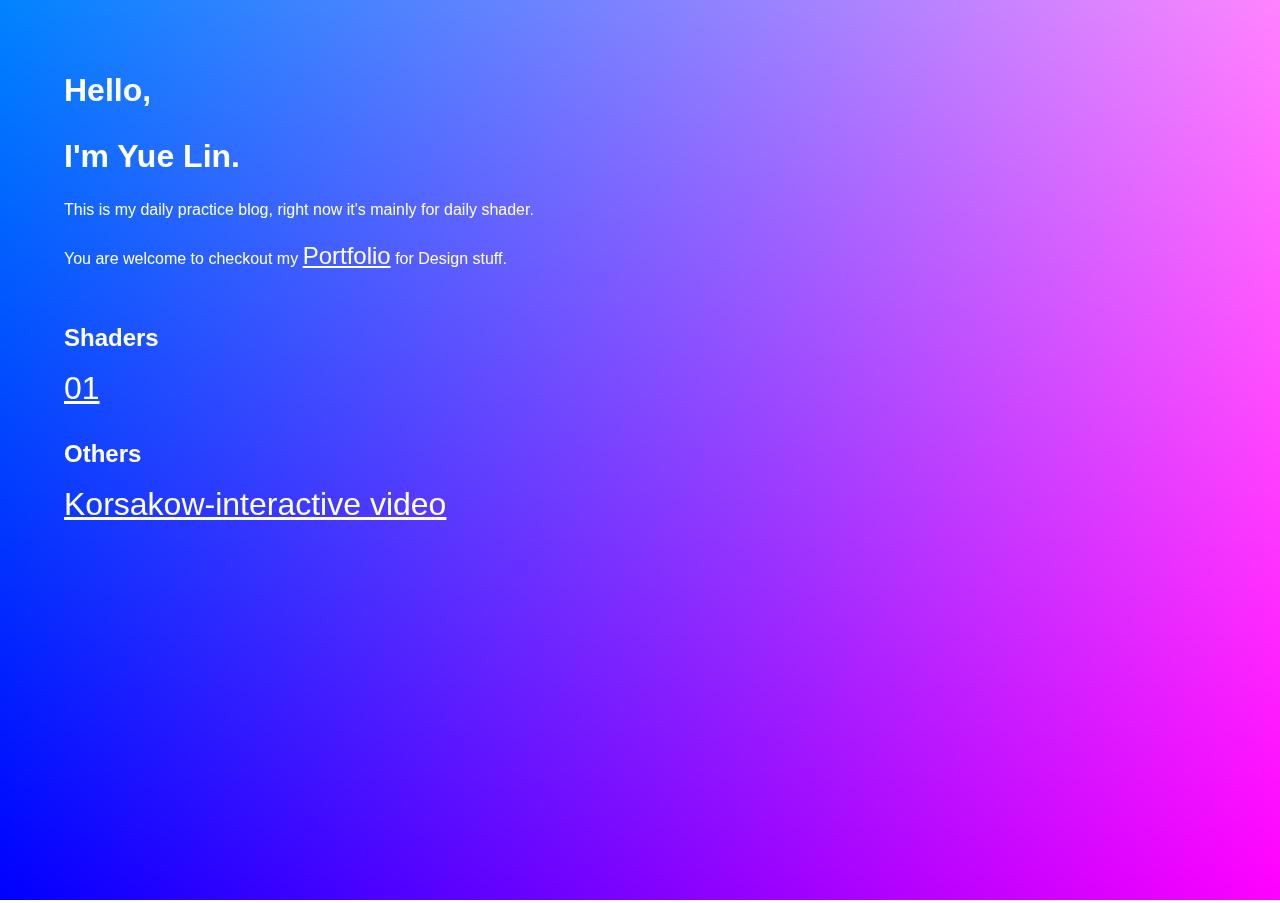
<file: index.html>
<!DOCTYPE html>
<html>

<head>
  <meta charset="utf-8">
  <title>Yue's blog</title>
  <link rel="shortcut icon" href="0_FAVICON_64x64.png">
  <link rel="stylesheet" type="text/css" href="/main.css">

</head>

<body>
<!-- main -->
   <div id = "main">
      <div class = "intro">
         <h1>Hello, </h1>
         <h1>I'm Yue Lin.</h1>
         <p>This is my daily practice blog, right now it's mainly for daily shader.</p>
            <p>You are welcome to checkout my <a href="http://yue.design" target="_blank">Portfolio</a> for Design stuff.</p>
      </div>

      <div class = "content-wrap">
         <div class = "ct">
            <br>
            <h2>Shaders</h2>
            <a href="shaders/shader01/">01</a>
         </div>
         <div class = "ct">
            <br>
            <h2>Others</h2>
            <a href="korsakow/">Korsakow-interactive video</a>
         </div>
      </div>
   </div>

<!-- three.js -->
   <div id="container"></div>
   <script src="shaders/shader01/three.min.js"></script>
   <script id="vertexShader" type="x-shader/x-vertex">
      void main() {
         gl_Position = vec4( position, 1.0 );
      }
   </script>

<!-- shader -->
   <script id="fragmentShader" type="x-shader/x-fragment">

      uniform vec2 u_resolution;
      uniform vec2 u_mouse;
      uniform float u_time;

      void main() {
         vec2 st = gl_FragCoord.xy/u_resolution;
         vec2 mouse = gl_FragCoord.xy/u_mouse;

         gl_FragColor = vec4(st.x,st.y*0.8*abs(sin(u_time*0.2)),1.0,1.0);
      }
   </script>


   <script>
      var container;
      var camera, scene, renderer;
      var uniforms;

      init();
      animate();

      function init() {
         container = document.getElementById( 'container' );

         camera = new THREE.Camera();
         camera.position.z = 1;

         scene = new THREE.Scene();

         var geometry = new THREE.PlaneBufferGeometry( 2, 2 );

         uniforms = {
           u_time: { type: "f", value: 1.0 },
           u_resolution: { type: "v2", value: new THREE.Vector2() },
           u_mouse: { type: "v2", value: new THREE.Vector2() }
         };

         var material = new THREE.ShaderMaterial( {
            uniforms: uniforms,
            vertexShader: document.getElementById( 'vertexShader' ).textContent,
            fragmentShader: document.getElementById( 'fragmentShader' ).textContent
         } );

         var mesh = new THREE.Mesh( geometry, material );
         scene.add( mesh );

         renderer = new THREE.WebGLRenderer();
         renderer.setPixelRatio( window.devicePixelRatio );

         container.appendChild( renderer.domElement );

         onWindowResize();
         window.addEventListener( 'resize', onWindowResize, false );

         document.onmousemove = function(e){
            uniforms.u_mouse.value.x = e.pageX
            uniforms.u_mouse.value.y = e.pageY
         }
      }

      function onWindowResize( event ) {
         renderer.setSize( window.innerWidth, window.innerHeight );
         uniforms.u_resolution.value.x = renderer.domElement.width;
         uniforms.u_resolution.value.y = renderer.domElement.height;
      }

      function animate() {
         requestAnimationFrame( animate );
         render();
      }

      function render() {
         uniforms.u_time.value += 0.05;
         renderer.render( scene, camera );
      }
   </script>
</body>
</file>
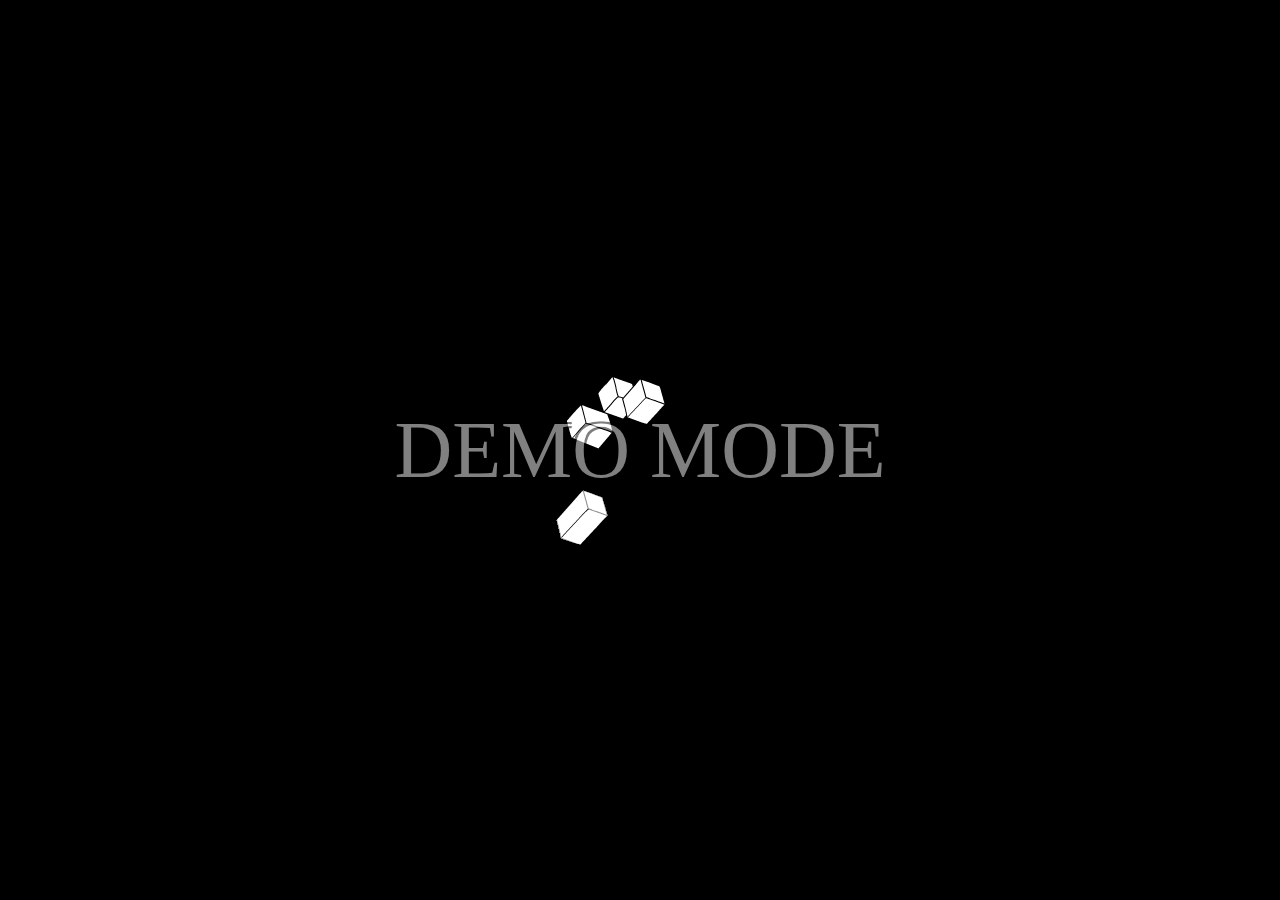
<file: korsakow/index.html>
<!DOCTYPE html PUBLIC "-//W3C//DTD HTML 4.01 Transitional//EN" "http://www.w3.org/TR/html4/loose.dtd"><html><head><meta http-equiv=Content-Type content="text/html; charset=UTF-8"><meta name=viewport content="initial-scale=1.0, user-scalable=no"><title>Untitled Project</title><link type=text/css rel=stylesheet href=data/sys/css/korsakow.css><link type=text/css rel=stylesheet href=data/sys/css/project.css><script type=text/javascript src=data/sys/lib/ware.js></script><script type=text/javascript src=data/sys/lib/jquery.js></script><script type=text/javascript>jQuery.noConflict()</script><script type=text/javascript src=data/sys/lib/handlebars.runtime-v4.0.5.js></script><script type=text/javascript src=data/sys/lib/prototype.class.js></script><script type=text/javascript src=data/sys/js/korsakow_player.js id=korsakow-js></script><script type=text/javascript src=data/sys/js/templates.js></script><script type=text/javascript>jQuery(function() { org.korsakow.Bootstrap.load(); });
</script></head><body><div class=breaking-error><div class="error-message project-load-failed">An error happened while loading the film.</div><div class="error-message mp4-unsupported">Your browser does not currently support the mp4 video format.<br>We recommend using the latest version of Chrome, Safari or Firefox.</div></div><div id=korsakow-root></div></body></html>
</file>
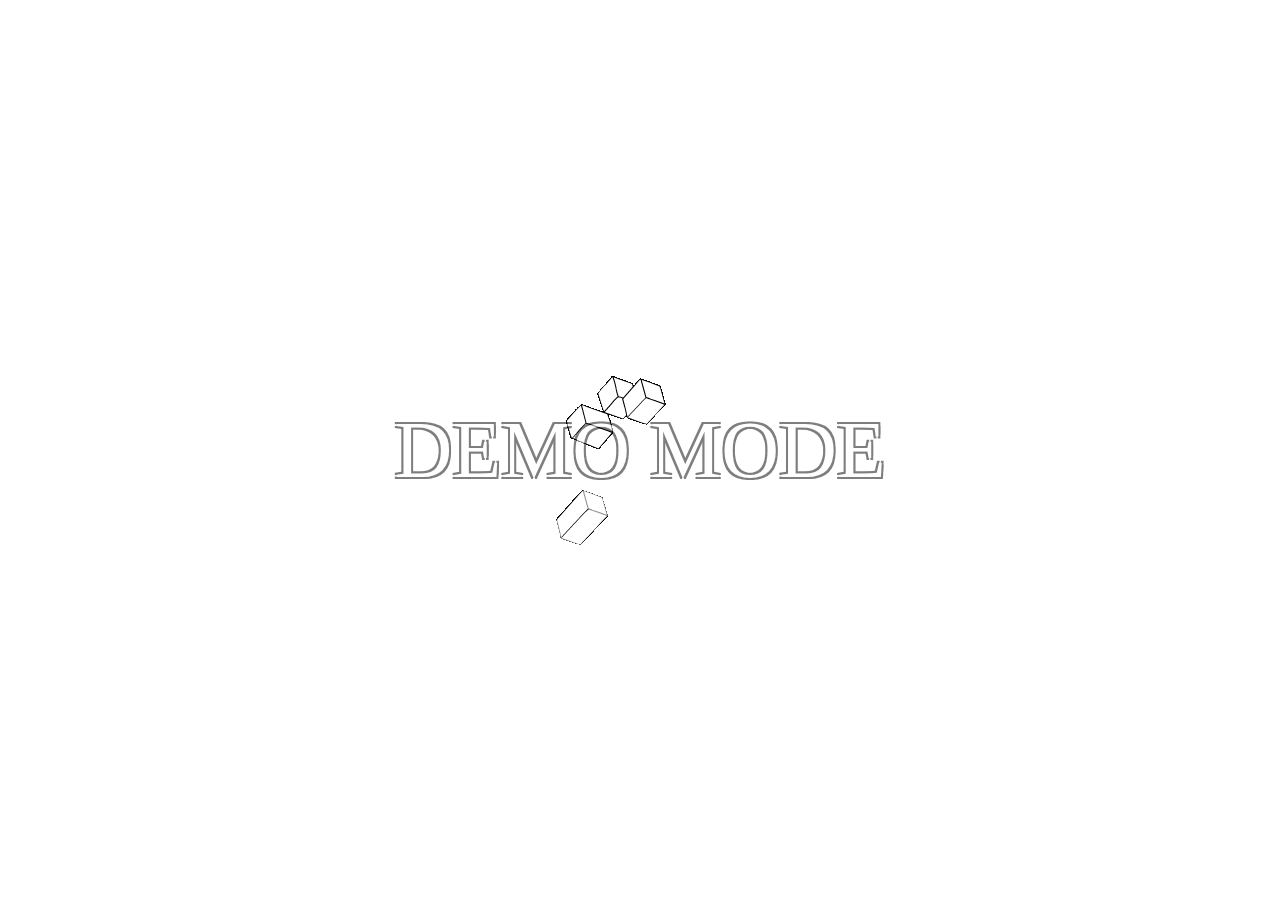
<file: Projects/korsakow/index.html>
<!DOCTYPE html PUBLIC "-//W3C//DTD HTML 4.01 Transitional//EN" "http://www.w3.org/TR/html4/loose.dtd"><html><head><meta http-equiv=Content-Type content="text/html; charset=UTF-8"><meta name=viewport content="initial-scale=1.0, user-scalable=no"><title>Circle of Life 2.0</title><link type=text/css rel=stylesheet href=data/sys/css/korsakow.css><link type=text/css rel=stylesheet href=data/sys/css/project.css><script type=text/javascript src=data/sys/lib/ware.js></script><script type=text/javascript src=data/sys/lib/jquery.js></script><script type=text/javascript>jQuery.noConflict()</script><script type=text/javascript src=data/sys/lib/handlebars.runtime-v4.0.5.js></script><script type=text/javascript src=data/sys/lib/prototype.class.js></script><script type=text/javascript src=data/sys/js/korsakow_player.js id=korsakow-js></script><script type=text/javascript src=data/sys/js/templates.js></script><script type=text/javascript>jQuery(function() { org.korsakow.Bootstrap.load(); });
</script></head><body><div class=breaking-error><div class="error-message project-load-failed">An error happened while loading the film.</div><div class="error-message mp4-unsupported">Your browser does not currently support the mp4 video format.<br>We recommend using the latest version of Chrome, Safari or Firefox.</div></div><div id=korsakow-root></div></body></html>
</file>
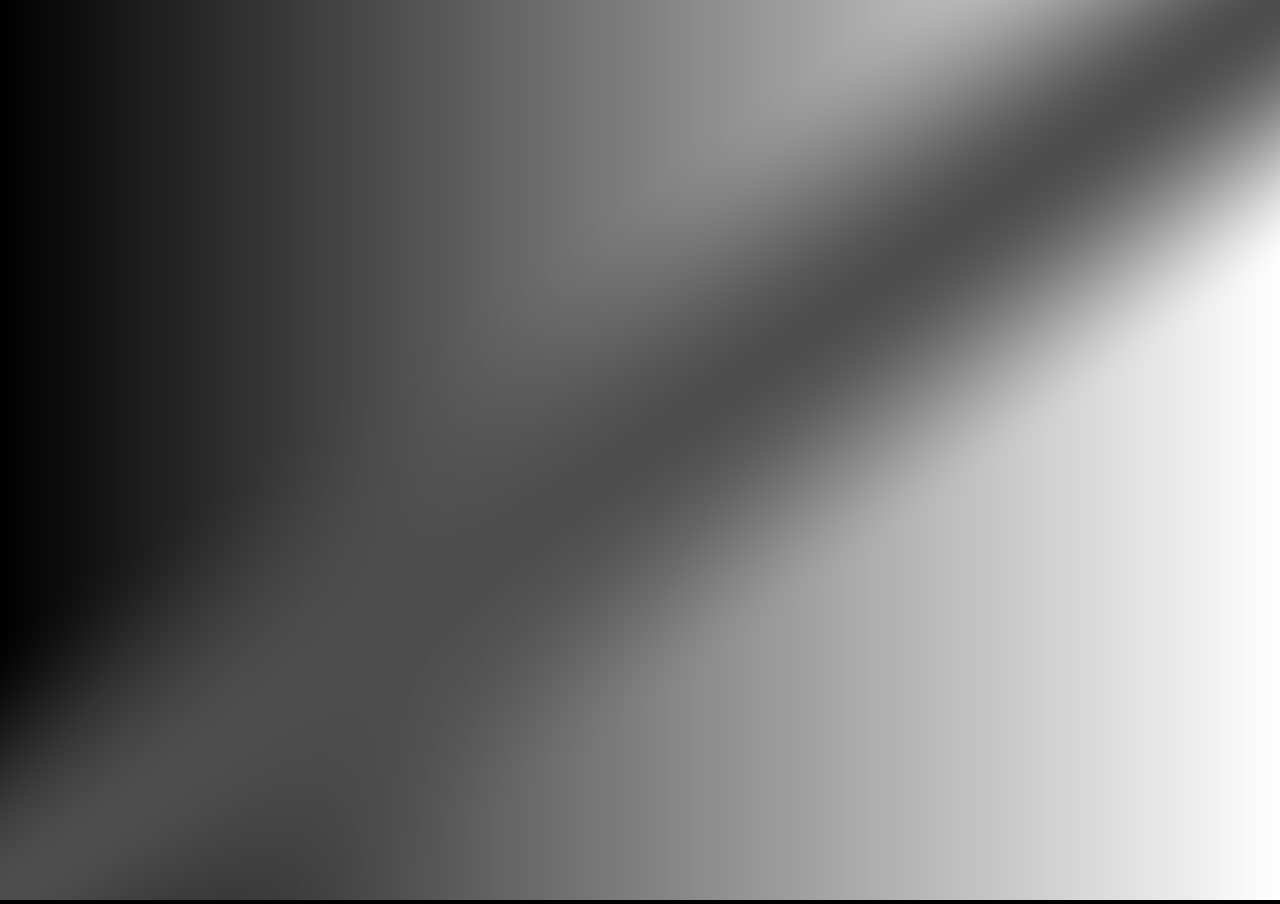
<file: shaders/shader01/index.html>
<!DOCTYPE html>
<html lang="en">
   <head>
      <title>three.js webgl - shader</title>
      <meta charset="utf-8">
      <meta name="viewport" content="width=device-width, user-scalable=no, minimum-scale=1.0, maximum-scale=1.0">
      <style>
         body {
            background-color: #000000;
            margin: 0;
            overflow: hidden;
         }
      </style>
   </head>

<body>
  <div id="container"></div>
  <script src="three.min.js"></script>
  <script id="vertexShader" type="x-shader/x-vertex">
    void main() {
      gl_Position = vec4( position, 1.0 );
   }
</script>
<script id="fragmentShader" type="x-shader/x-fragment">
 uniform vec2 u_resolution;
 uniform vec2 u_mouse;
 uniform float u_time;

   // Plot a line on Y using a value between 0.0-1.0
   float plot(vec2 st, float pct){
    return  smoothstep( pct-abs(sin(u_time)), pct, st.y) -
    smoothstep( pct, pct+abs(sin(u_time)), st.y);
 }

 void main() {
   vec2 st = gl_FragCoord.xy/u_resolution;

   float y = st.x;

   vec3 color = vec3(y);

       // Plot a line
       float pct = plot(st,y);
       color = (1.0-pct)*color+pct*vec3(abs(sin(u_time)),abs(sin(u_time)),abs(sin(u_time)));

       gl_FragColor = vec4(color,1.0);
    }</script>
    <script>
       var container;
       var camera, scene, renderer;
       var uniforms;

       init();
       animate();

       function init() {
         container = document.getElementById( 'container' );

         camera = new THREE.Camera();
         camera.position.z = 1;

         scene = new THREE.Scene();

         var geometry = new THREE.PlaneBufferGeometry( 2, 2 );

         uniforms = {
           u_time: { type: "f", value: 1.0 },
           u_resolution: { type: "v2", value: new THREE.Vector2() },
           u_mouse: { type: "v2", value: new THREE.Vector2() }
        };

        var material = new THREE.ShaderMaterial( {
           uniforms: uniforms,
           vertexShader: document.getElementById( 'vertexShader' ).textContent,
           fragmentShader: document.getElementById( 'fragmentShader' ).textContent
        } );

        var mesh = new THREE.Mesh( geometry, material );
        scene.add( mesh );

        renderer = new THREE.WebGLRenderer();
        renderer.setPixelRatio( window.devicePixelRatio );

        container.appendChild( renderer.domElement );

        onWindowResize();
        window.addEventListener( 'resize', onWindowResize, false );

        document.onmousemove = function(e){
          uniforms.u_mouse.value.x = e.pageX
          uniforms.u_mouse.value.y = e.pageY
       }
    }

    function onWindowResize( event ) {
      renderer.setSize( window.innerWidth, window.innerHeight );
      uniforms.u_resolution.value.x = renderer.domElement.width;
      uniforms.u_resolution.value.y = renderer.domElement.height;
   }

   function animate() {
      requestAnimationFrame( animate );
      render();
   }

   function render() {
      uniforms.u_time.value += 0.05;
      renderer.render( scene, camera );
   }
</script>
</body>
</file>
<file: main.css>
body {
   margin: 0;
   overflow: hidden;
   /*background: #000000;*/
   line-height: 1;
   font-family: 'Open Sans', sans-serif;
}

#main{
   margin:48px 64px;
   position: absolute;
}

.intro a {
   font-size: 24px;
   text-decoration: underline;
   line-height: 36px;
   /*margin: 18px 0;*/
   color: white;
}

.content-wrap a {
   font-size: 32px;
   text-decoration: underline;
   line-height: 36px;
   margin: 18px 0;
   color: white;
}


h1 {
  font-size: 32px;
  line-height: 48px;
  margin: 18px 0;
  color: white;
}

h2 {
  font-size: 24px;
  line-height: 52px;
  margin: 6px 0;
  color: white;
}

h3 {
  font-size: 20px;
  line-height: 36px;
  color: white;
}

p {
  line-height: 24px;
  color: white;
}
</file>
